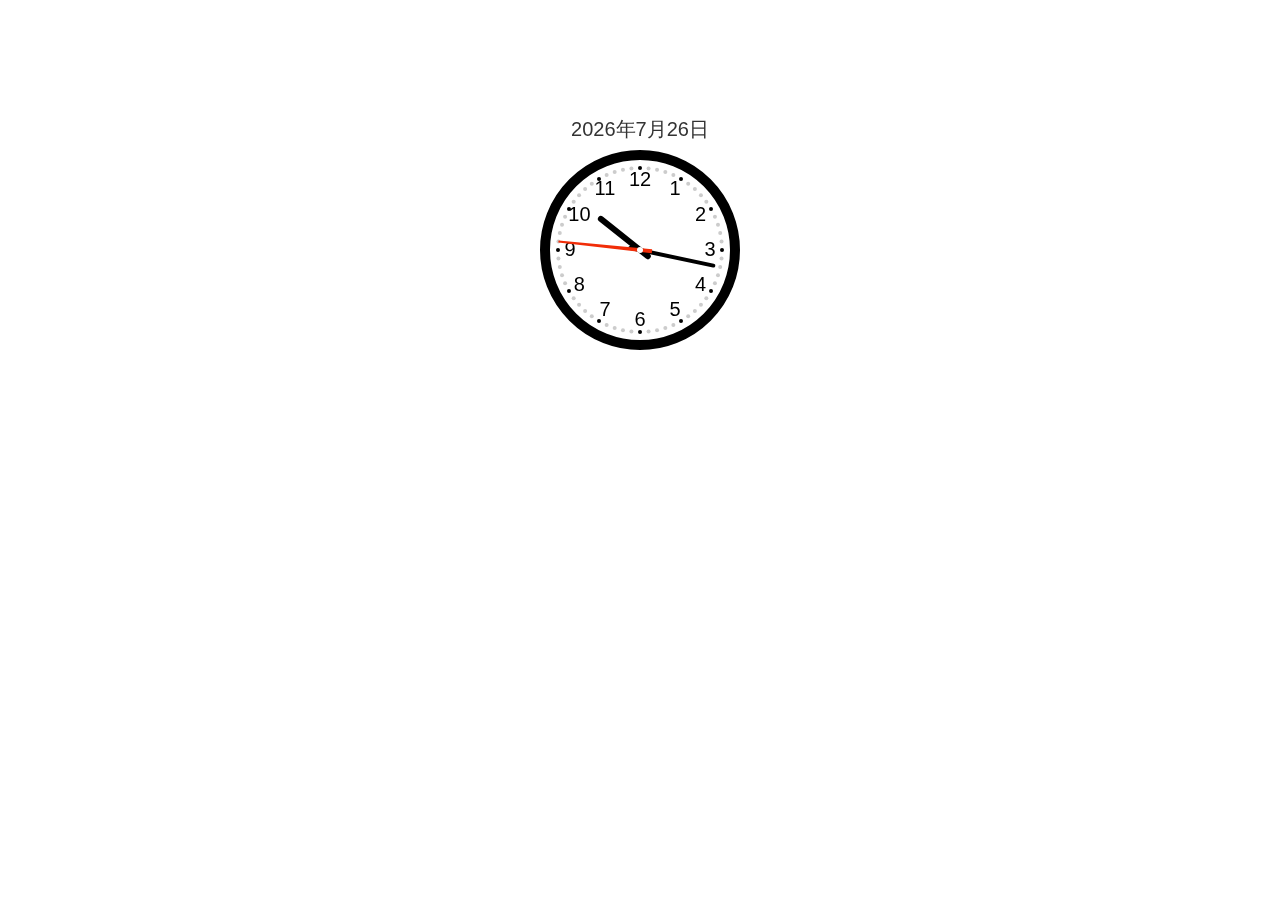
<file: canvas_clock/html/index.html>
<!DOCTYPE html>
<html lang="zh">
<head>
	<meta charset="UTF-8">
	<meta http-equiv="Content-Type" content="text/html; charset=utf-8" />
	<meta name="viewport" content="initial-scale=1.0,user-scalable=no,maximum-scale=1,width=device-width">
	<meta name="viewport" media="(device-height: 568px)" content="initial-scale=1.0,user-scalable=no,maximum-scale=1">
	<meta name="apple-mobile-web-app-capable" content="yes">
	<meta name="apple-touch-fullscreen" content="yes">
	<meta name="apple-mobile-web-app-status-bar-style" content="black">
	<meta name="format-detection" content="telephone=no, email=no">
	<title>clock</title>
	<meta name="keywords" content=" ">
	<meta name="description" content=" ">
	<link href="//m.zuzuche.com/w/topic/activity_css/activity_globals.css" rel="stylesheet">
	<link rel="stylesheet" type="text/css" href="../css/index.css">
</head>
<body>
	<main>
		<section class="section-box J-section-box">
			<div class="content-box">
				<canvas id="canvas" width="200" height="250"></canvas>
			</div>
		</section>
	</main>
	<script type="text/javascript" src="../js/index.js"></script>
</body>
</html>
</file>
<file: canvas_clock/css/index.css>
.content-box{
    font-size:0;
    margin:100px auto;
    text-align: center;
}
</file>
